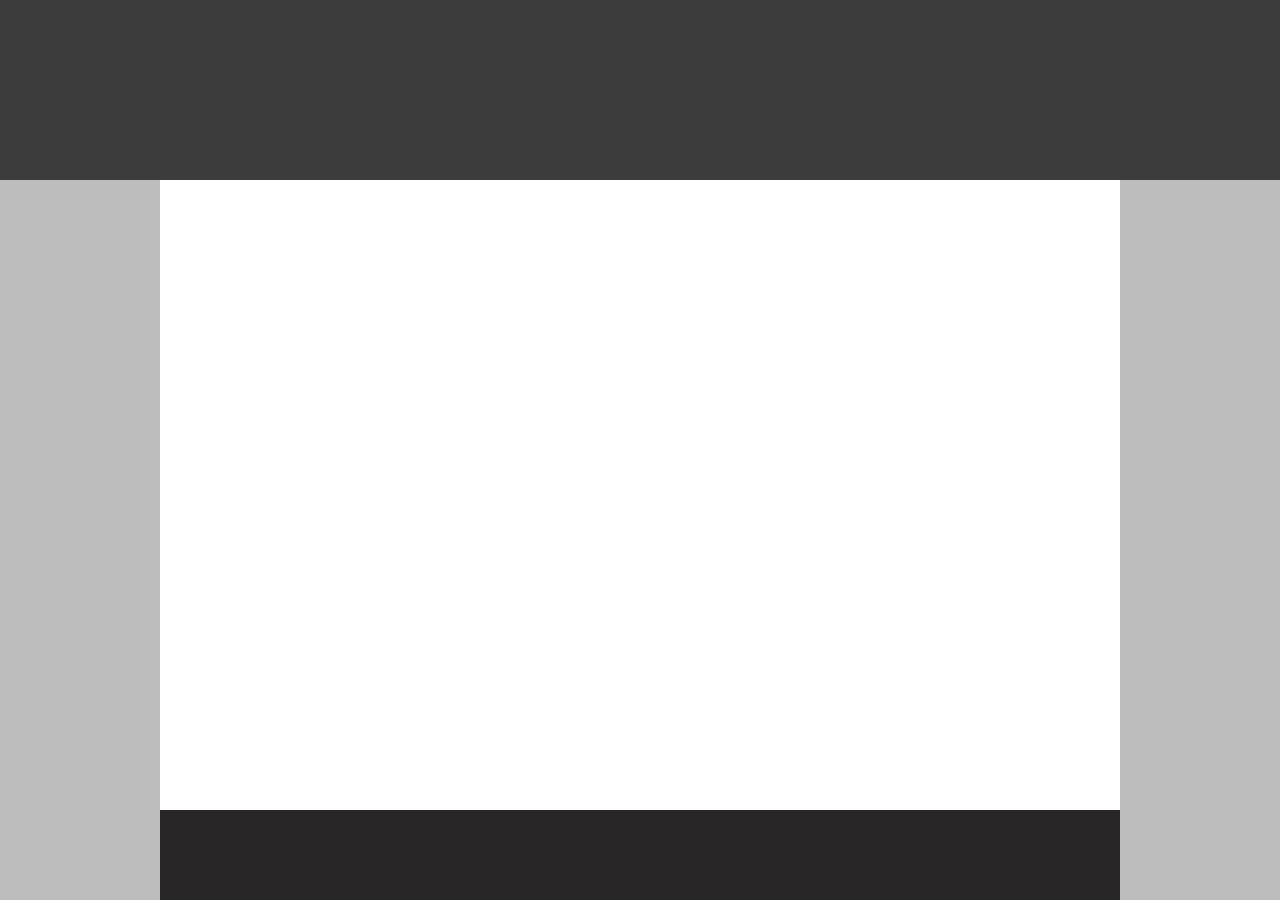
<file: first/index.html>
<!-- Put your HTML HERE, make sure to connect your index.css sheet -->
<!DOCTYPE html>
<html lang="en">
<head>
    <link rel="stylesheet" type="text/css" href="./index.css">
    <meta charset="UTF-8">
    <meta name="viewport" content="width=device-width, initial-scale=1.0">
    <meta http-equiv="X-UA-Compatible" content="ie=edge">
    <title>Document</title>
</head>
<body>
    <div id="top"></div>
    <div id="middle"></div>
    <div id="bottom"></div>
    
    

</body>
</html>
</file>
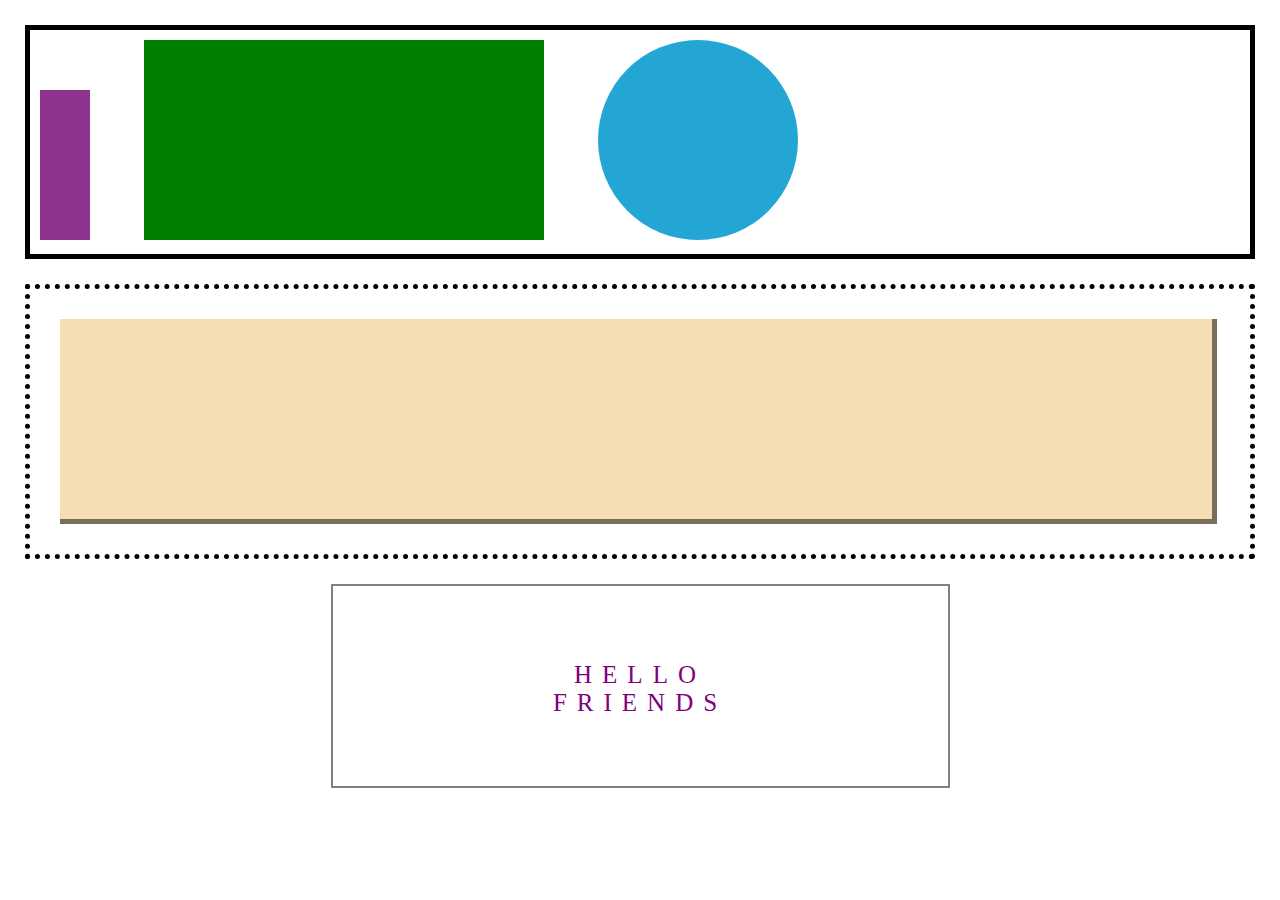
<file: second/index.html>
<!-- Put your HTML HERE, make sure to connect your index.css sheet -->

<!DOCTYPE html>
<html lang="en">
<head>
    <link rel="stylesheet" type="text/css" href="./index.css">
    <meta charset="UTF-8">
    <meta name="viewport" content="width=device-width, initial-scale=1.0">
    <meta http-equiv="X-UA-Compatible" content="ie=edge">
    <title>Document</title>
</head>
<body>
    <div id="first-container">
        <div id="purple-box"></div>
        <div id="green-box"></div>
        <div id="blue-circle"></div>
        </div>

    <div id="second-container">
            <div id="second-container-box"></div>
        </div>

    <div id="third-container">
        <p>HELLO <br />FRIENDS</p>
    </div>
        
</body>
</html>
</file>
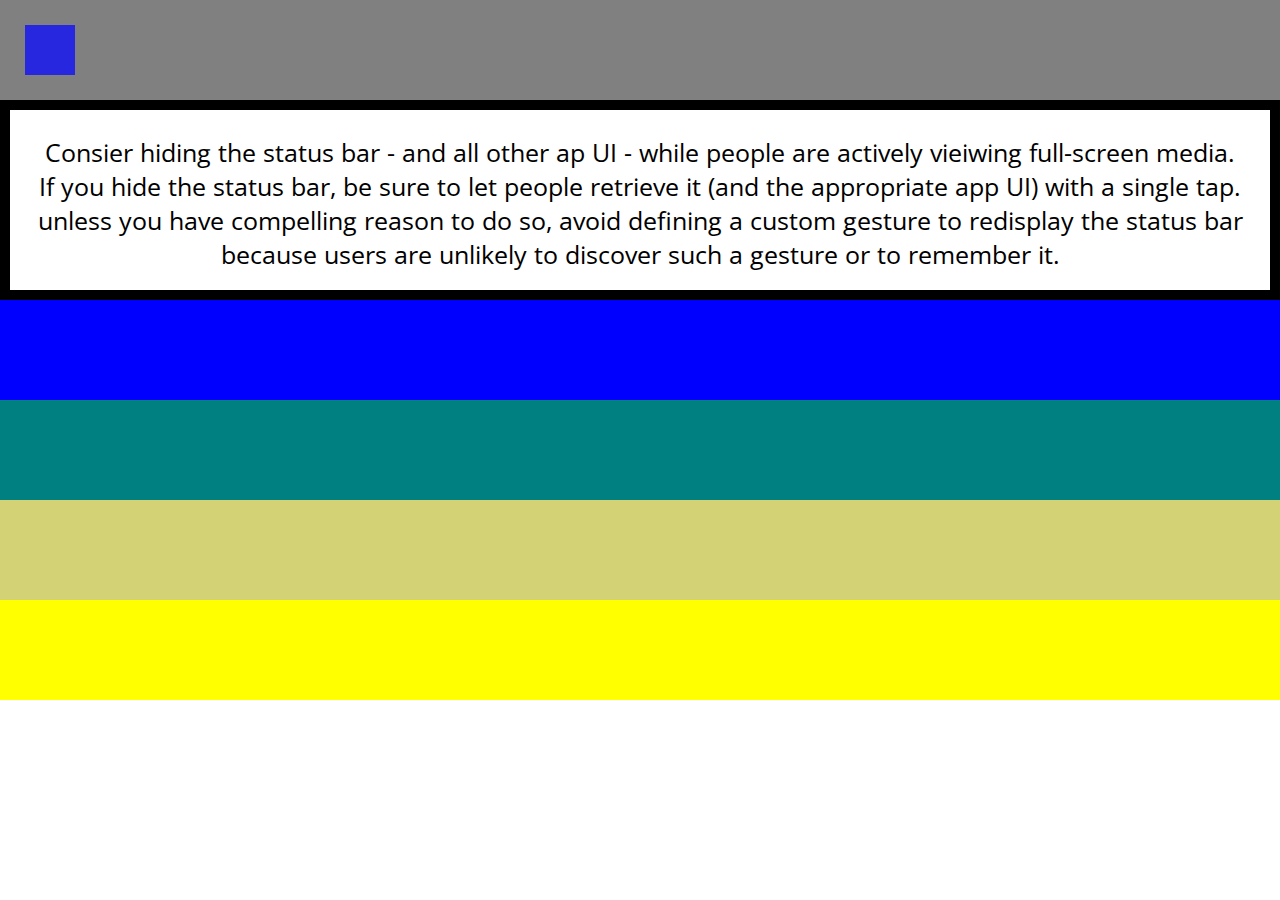
<file: third/index.html>
<!-- Put your HTML HERE, make sure to connect your index.css sheet -->
<!DOCTYPE html>
<html lang="en">
<head>
    <link rel="stylesheet" type="text/css" href="./index.css">
    <link href="https://fonts.googleapis.com/css?family=Open+Sans" rel="stylesheet">

    <link href="https://fonts.googleapis.com/css?family=Open+Sans" rel="stylesheet">
    <meta charset="UTF-8">
    <meta name="viewport" content="width=device-width, initial-scale=1.0">
    <meta http-equiv="X-UA-Compatible" content="ie=edge">
    <title>Document</title>
</head>
<body>
    <div class="row row-1">
        <div id="small-blue-box"></div>
    </div>

    <div class="row-big row-2">
        <p class = 'text'>Consier hiding the status bar - and all other ap UI - while people are actively vieiwing full-screen media. If you hide the status bar, be sure to let people retrieve it (and the appropriate app UI) with a single tap. unless you have compelling reason to do so, avoid defining a custom gesture to redisplay the status bar because users are unlikely to discover such a gesture or to remember it.</p>
    </div>
    <div class="row row-3"></div>
    <div class="row row-4"></div>
    <div class="row row-5"></div>
    <div class="row row-6"></div>
</body>
</html>
</file>
<file: first/index.css>
body{
    margin: 0;
    background-color: rgb(189, 189, 189);

}

#top {
    background-color: rgb(60, 60, 60);
    height: 20vh;
    width: 100vw;
    display: block;
}

#bottom {
    background-color: rgb(40, 38, 38);
    height: 10vh;
    width: 75vw;
    margin: auto;


    
}

#middle {
    background-color: white;
    height: 70vh;
    width: 75vw;
    margin: auto;

}
</file>
<file: second/index.css>
body {
    margin: auto;
    padding: 25px;
}

#first-container{
    width: 100%;
    border: 5px solid black;
    padding: 10px;
    box-sizing: border-box;
}

#purple-box {
    background-color: rgb(142, 52, 142);
    height: 150px;
    width: 50px;
    display: inline-block;
}

#green-box {
    background-color: green;
    height: 200px;
    width: 400px;
    display: inline-block;
    margin: 0 50px;
}

#blue-circle {
    border-radius: 100%;
    height: 200px;
    width: 200px;
    background-color: rgb(36, 166, 213);
    display: inline-block;
}

#second-container {
    width: 100%;
    border: 5px dotted black;
    padding: 10px;
    box-sizing: border-box;
    margin-top: 25px;
}

#second-container-box {
    width: 96%;
    height:200px;
    background-color: wheat;
    margin: 20px;
    border-right: 5px outset rgba(5, 5, 5, 0.5);
    border-bottom: 5px outset rgba(7, 7, 7, 0.5);
}

#third-container{
    width: 50%;
    height: 200px;
    border: 2px solid gray;
    margin: 25px auto;
    

}

p {
    color: purple;
    text-align: center;
    margin: 75px auto;
    font-size: 25px;
    letter-spacing: 10px; 
    
    
}
</file>
<file: third/index.css>
body {
    margin: 0;
    padding: 0;
}

.row {
    width: 100vw;
    height: 100px;
}

.row-1 {
    background-color: gray;
    box-sizing: border-box;
    padding: 25px;
}

#small-blue-box {
    width: 50px;
    height: 50px;
    background-color: rgb(39, 39, 223);
}

.row-big {
    width: 100vw;
    height: 200px;
    padding: 50px;
    box-sizing: border-box;
}

.row-2 {
    background-color: white;
    border: 10px, black, solid;
    padding: 25px;
    overflow: auto;
}

.text {
    text-align: center;
    font-size: 25px;
    font-family: 'Open Sans';
    margin: auto;
}



.row-3 {
    background-color: blue;
}

.row-4 {
    background-color: teal;
}

.row-5 {
    background-color: rgb(211, 211, 117);
}

.row-6 {
    background-color: yellow;
}
</file>
